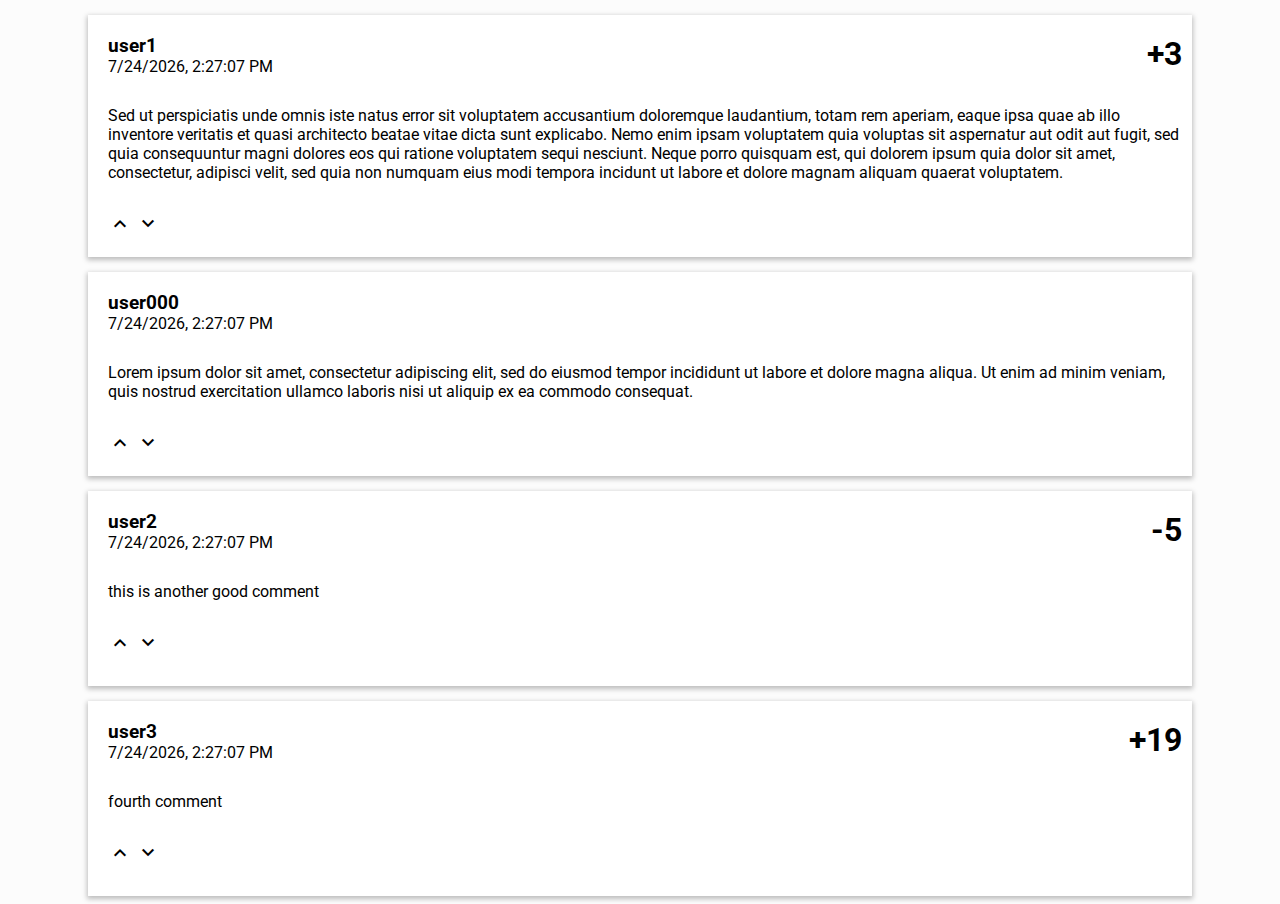
<file: components/core/index.html>
<!DOCTYPE html>
<html>
   <head>
      <meta name="viewport" content="width=device-width,initial-scale=1,maximum-scale=1,user-scalable=no">
      <link rel="stylesheet" type="text/css" href="css/index.css">
      <link href="https://fonts.googleapis.com/css?family=Roboto" rel="stylesheet">

   </head>
   <body>
      <div data-bind="foreach: comments">
         <div class="single-comment-wrap">
            <single-comment params="username: username,
                                    date: date,
                                    commentText: commentText,
                                    score: score">
            </single-comment>         
         </div>
      </div>
      <script data-main="../../js/index" src="../../js/require/require.js"></script>
   </body>
</html>
</file>
<file: components/core/css/index.css>
body {
   background-color: #FCFCFC;
   font-family: 'Roboto';
}

.single-comment-wrap {
   min-height: 175px;
   background-color: white;
   margin-top: 15px;
   margin-left: auto;
   margin-right: auto;
   width: 85%;
   padding-top: 20px;

   padding-left: 20px;
   padding-right: 10px;
   height: 100%;
   box-shadow: 0px 2px 5px 1px rgba(0,0,0,0.25);
}
</file>
